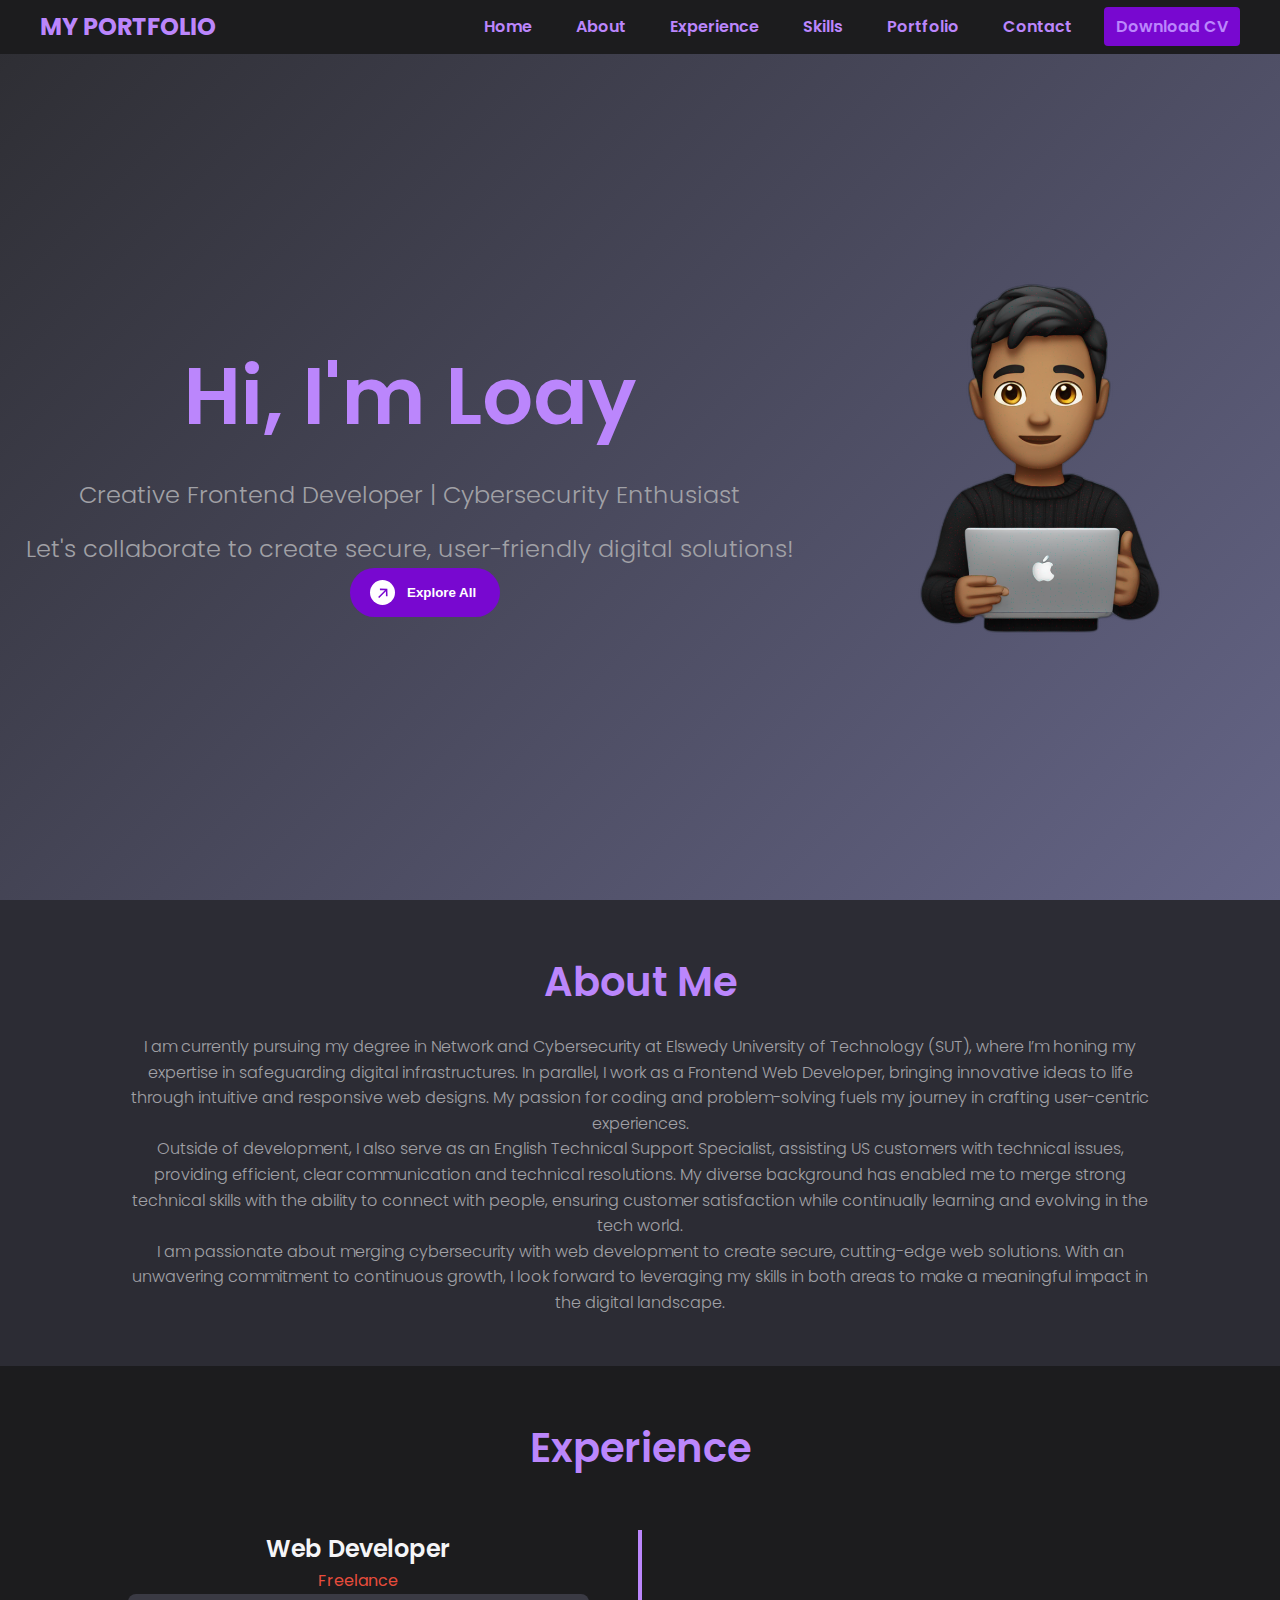
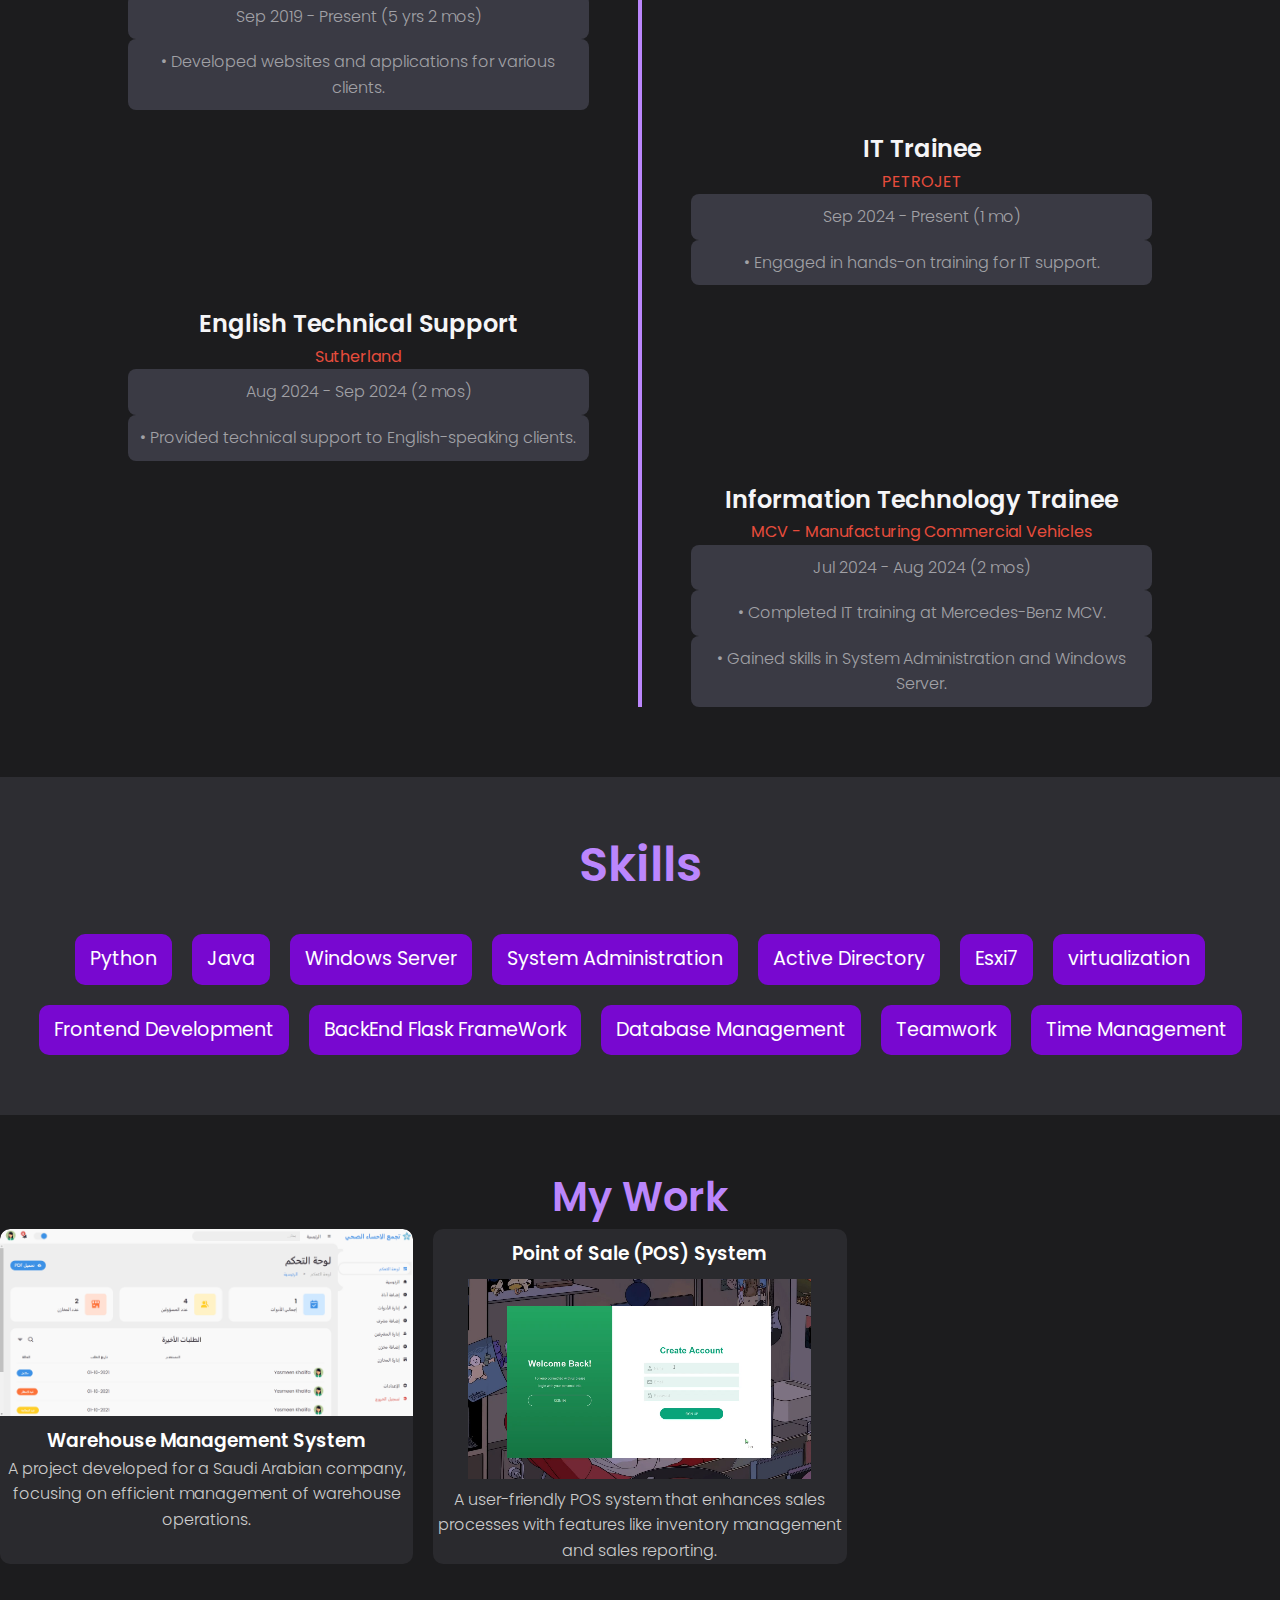
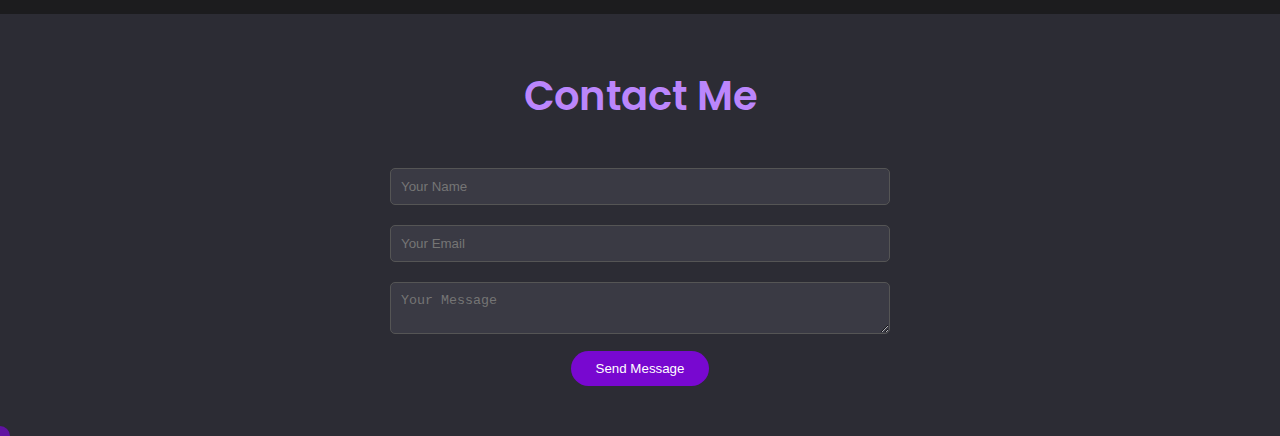
<file: index.html>
<!DOCTYPE html>
<html lang="en">

<head>
  <meta charset="UTF-8">
  <meta name="viewport" content="width=device-width, initial-scale=1.0">
  <title>Loay | Portfolio</title>
  <link href="https://fonts.googleapis.com/css2?family=Poppins:wght@300;600&display=swap" rel="stylesheet">
  <link rel="stylesheet" href="styles.css">
  <style>
    .cursor {
      position: fixed;
      width: 20px;
      height: 20px;
      background-color: rgba(120, 8, 208, 0.7);
      border-radius: 50%;
      pointer-events: none;
      transform: translate(-50%, -50%);
      transition: background-color 0.3s;
    }

    body {
      cursor: none;
    }

    .cursor:hover {
      background-color: rgba(255, 0, 0, 0.7);
    }
  </style>
</head>

<body>
  <!-- Page Navbar -->
  <nav id="navbar">
    <div class="nav-container">
      <a class="logo" href="#">My Portfolio</a>
      <div class="hamburger" id="hamburger">
        <div></div>
        <div></div>
        <div></div>
      </div>
      <ul class="nav-links" id="nav-links">
        <li><a href="#hero">Home</a></li>
        <li><a href="#about">About</a></li>
        <li><a href="#experience">Experience</a></li>
        <li><a href="#skills">Skills</a></li>
        <li><a href="#portfolio">Portfolio</a></li>
        <li><a href="#contact">Contact</a></li>
        <li><a class="nav-btn" href="#">Download CV</a></li>
      </ul>
    </div>
  </nav>


  <!-- Hero -->
  <section id="hero">
    <div class="hero-content">
      <h1>Hi, I'm <span>Loay</span></h1>
      <p>Creative Frontend Developer | Cybersecurity Enthusiast</p>
      <p>Let's collaborate to create secure, user-friendly digital solutions!</p>

      <button class="button" style="--clr: #7808d0">
        <span class="button__icon-wrapper">
          <svg viewBox="0 0 14 15" fill="none" xmlns="http://www.w3.org/2000/svg" class="button__icon-svg" width="10">
            <path
              d="M13.376 11.552l-.264-10.44-10.44-.24.024 2.28 6.96-.048L.2 12.56l1.488 1.488 9.432-9.432-.048 6.912 2.304.024z"
              fill="currentColor"></path>
          </svg>
          <svg viewBox="0 0 14 15" fill="none" width="10" xmlns="http://www.w3.org/2000/svg"
            class="button__icon-svg button__icon-svg--copy">
            <path
              d="M13.376 11.552l-.264-10.44-10.44-.24.024 2.28 6.96-.048L.2 12.56l1.488 1.488 9.432-9.432-.048 6.912 2.304.024z"
              fill="currentColor"></path>
          </svg>
        </span>
        Explore All
      </button>
    </div>

    <div class="hero-image">
      <img src="memoji.png" alt="Memoji Image">
    </div>
  </section>


  <!-- About  -->
  <section id="about">
    <h2>About Me</h2>
    <p>
      I am currently pursuing my degree in Network and Cybersecurity at Elswedy University of Technology (SUT), where
      I’m honing my expertise in safeguarding digital infrastructures. In parallel, I work as a Frontend Web Developer,
      bringing innovative ideas to life through intuitive and responsive web designs. My passion for coding and
      problem-solving fuels my journey in crafting user-centric experiences.
    </p>
    <p>
      Outside of development, I also serve as an English Technical Support Specialist, assisting US customers with
      technical issues, providing efficient, clear communication and technical resolutions. My diverse background has
      enabled me to merge strong technical skills with the ability to connect with people, ensuring customer
      satisfaction while continually learning and evolving in the tech world.
    </p>
    <p>
      I am passionate about merging cybersecurity with web development to create secure, cutting-edge web solutions.
      With an unwavering commitment to continuous growth, I look forward to leveraging my skills in both areas to make a
      meaningful impact in the digital landscape.
    </p>
  </section>

  <!-- Experience -->
  <section id="experience">
    <h2>Experience</h2>
    <div class="timeline">
      <div class="timeline-item ">
        <div class="timeline-content">
          <h3>Web Developer</h3>
          <span class="company-name">Freelance</span>
          <p class="date">Sep 2019 - Present (5 yrs 2 mos)</p>
          <p>• Developed websites and applications for various clients.</p>
        </div>
      </div>
      <div class="timeline-item">
        <div class="timeline-content">
          <h3>IT Trainee</h3>
          <span class="company-name">PETROJET</span>
          <p class="date">Sep 2024 - Present (1 mo)</p>
          <p>• Engaged in hands-on training for IT support.</p>
        </div>
      </div>
      <div class="timeline-item">
        <div class="timeline-content">
          <h3>English Technical Support</h3>
          <span class="company-name">Sutherland</span>
          <p class="date">Aug 2024 - Sep 2024 (2 mos)</p>
          <p>• Provided technical support to English-speaking clients.</p>
        </div>
      </div>
      <div class="timeline-item">
        <div class="timeline-content">
          <h3>Information Technology Trainee</h3>
          <span class="company-name">MCV - Manufacturing Commercial Vehicles</span>
          <p class="date">Jul 2024 - Aug 2024 (2 mos)</p>
          <p>• Completed IT training at Mercedes-Benz MCV.</p>
          <p>• Gained skills in System Administration and Windows Server.</p>
        </div>
      </div>
    </div>
  </section>

  <!-- Skills -->
  <section id="skills">
    <h2>Skills</h2>
    <ul class="skills-list">
      <li>Python</li>
      <li>Java</li>
      <li>Windows Server</li>
      <li>System Administration</li>
      <li>Active Directory</li>
      <li>Esxi7</li>
      <li>virtualization</li>
      <li>Frontend Development</li>
      <li>BackEnd Flask FrameWork</li>
      <li>Database Management</li>
      <li>Teamwork</li>
      <li>Time Management</li>
    </ul>
  </section>


  <!-- Portfolio  -->
  <section id="portfolio">
    <h2>My Work</h2>
    <div class="portfolio-grid">
      <!-- Warehouse Management  -->
      <div class="portfolio-item">
        <img src="image.png" alt="Warehouse Management System">
        <h3>Warehouse Management System</h3>
        <p>A project developed for a Saudi Arabian company, focusing on efficient management of warehouse operations.
        </p>
      </div>

      <!-- POS System  -->
      <div class="portfolio-item">
        <h3>Point of Sale (POS) System</h3>
        <video class="pos-video" muted>
          <source src="video.mp4" type="video/mp4">
          Your browser does not support the video tag.
        </video>
        <p>A user-friendly POS system that enhances sales processes with features like inventory management and sales
          reporting.</p>
      </div>
    </div>
  </section>


  <!-- Contact  -->
  <section id="contact">
    <h2>Contact Me</h2>
    <form>
      <input type="text" name="name" placeholder="Your Name" required>
      <input type="email" name="email" placeholder="Your Email" required>
      <textarea name="message" placeholder="Your Message" required></textarea>
      <button type="submit">Send Message</button>
    </form>
  </section>

  <script src="scripts.js"></script>
  <script>
    document.addEventListener('DOMContentLoaded', function () {

      const skillBars = document.querySelectorAll('.skill-progress div');
      skillBars.forEach(bar => {
        bar.style.setProperty('--skill-width', bar.dataset.width);
      });


      const smoothScroll = (target) => {
        document.querySelector(target).scrollIntoView({
          behavior: 'smooth',
        });
      };


      document.querySelectorAll('a[href^="#"]').forEach(anchor => {
        anchor.addEventListener('click', function (e) {
          e.preventDefault();
          smoothScroll(this.getAttribute('href'));
        });
      });


      const exploreButton = document.querySelector('.button');
      exploreButton.addEventListener('click', function () {
        smoothScroll('#experience');
      });
    });
  </script>
</body>

</html>
</file>
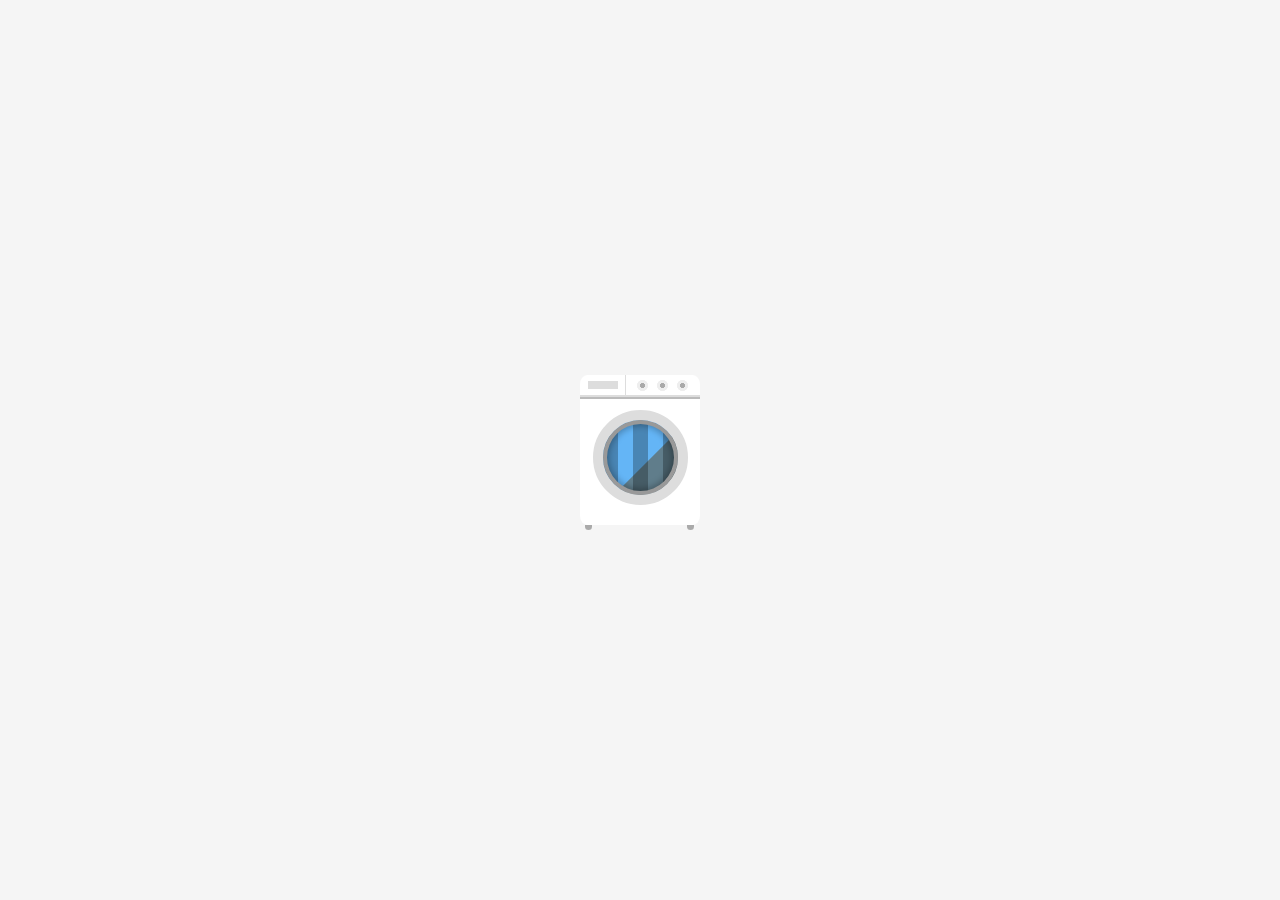
<file: looder.html>
<!DOCTYPE html>
<html lang="en">
<head>
  <meta charset="UTF-8">
  <meta name="viewport" content="width=device-width, initial-scale=1.0">
  <title>Loader</title>
  <style>
    /* From Uiverse.io by Shoh2008 */
    body, html {
      margin: 0;
      padding: 0;
      height: 100%;
      display: flex;
      justify-content: center;
      align-items: center;
      background-color: #f5f5f5;
      overflow: hidden;
    }

    .loader {
      width: 120px;
      height: 150px;
      background-color: #fff;
      background-repeat: no-repeat;
      background-image: linear-gradient(#ddd 50%, #bbb 51%),
        linear-gradient(#ddd, #ddd), linear-gradient(#ddd, #ddd),
        radial-gradient(ellipse at center, #aaa 25%, #eee 26%, #eee 50%, #0000 55%),
        radial-gradient(ellipse at center, #aaa 25%, #eee 26%, #eee 50%, #0000 55%),
        radial-gradient(ellipse at center, #aaa 25%, #eee 26%, #eee 50%, #0000 55%);
      background-position: 0 20px, 45px 0, 8px 6px, 55px 3px, 75px 3px, 95px 3px;
      background-size: 100% 4px, 1px 23px, 30px 8px, 15px 15px, 15px 15px, 15px 15px;
      position: relative;
      border-radius: 6%;
      animation: shake 3s ease-in-out infinite;
      transform-origin: 60px 180px;
    }

    .loader:before {
      content: "";
      position: absolute;
      left: 5px;
      top: 100%;
      width: 7px;
      height: 5px;
      background: #aaa;
      border-radius: 0 0 4px 4px;
      box-shadow: 102px 0 #aaa;
    }

    .loader:after {
      content: "";
      position: absolute;
      width: 95px;
      height: 95px;
      left: 0;
      right: 0;
      margin: auto;
      bottom: 20px;
      background-color: #bbdefb;
      background-image: linear-gradient( to right, #0004 0%, #0004 49%, #0000 50%, #0000 100% ),
        linear-gradient(135deg, #64b5f6 50%, #607d8b 51%);
      background-size: 30px 100%, 90px 80px;
      border-radius: 50%;
      background-repeat: repeat, no-repeat;
      background-position: 0 0;
      box-sizing: border-box;
      border: 10px solid #DDD;
      box-shadow: 0 0 0 4px #999 inset, 0 0 6px 6px #0004 inset;
      animation: spin 3s ease-in-out infinite;
    }

    @keyframes spin {
      0% {
        transform: rotate(0deg)
      }

      50% {
        transform: rotate(360deg)
      }

      75% {
        transform: rotate(750deg)
      }

      100% {
        transform: rotate(1800deg)
      }
    }

    @keyframes shake {
      65%, 80%, 88%, 96% {
        transform: rotate(0.5deg)
      }

      50%, 75%, 84%, 92% {
        transform: rotate(-0.5deg)
      }

      0%, 50%, 100% {
        transform: rotate(0)
      }
    }

    /* Smooth fade out */
    .fade-out {
      animation: fadeOut 1s ease-in-out forwards;
    }

    @keyframes fadeOut {
      from {
        opacity: 1;
      }
      to {
        opacity: 0;
      }
    }
  </style>
</head>
<body>

  <div class="loader"></div>

  <script>
    setTimeout(() => {
      document.body.classList.add('fade-out');
      setTimeout(() => {
        window.location.href = 'index.html';
      }, 1000); 
    }, 3000);
  </script>

</body>
</html>
</file>
<file: styles.css>
* {
  margin: 0;
  padding: 0;
  box-sizing: border-box;
}

body {
  font-family: 'Poppins', sans-serif;
  background-color: #1c1c1e;
  color: #d1d1d1;
  line-height: 1.6;
}

h1,
h2,
h3 {
  font-weight: 600;
  color: #f5f5f7;
}

p {
  font-weight: 300;
  color: #a1a1a6;
}

a {
  text-decoration: none;
  color: #bb86fc;
}

a:hover {
  color: #d1d1d1;
}

.button {
  line-height: 1;
  text-decoration: none;
  display: inline-flex;
  border: none;
  cursor: pointer;
  align-items: center;
  gap: 0.75rem;
  background-color: var(--clr);
  color: #fff;
  border-radius: 10rem;
  font-weight: 600;
  padding: 0.75rem 1.5rem;
  padding-left: 20px;
  white-space: nowrap;
  overflow: hidden;
  text-overflow: ellipsis;
  transition: background-color 0.3s;

  position: absolute;
  left: 350px;
  /* Adjust the value as needed */

}

.button__icon-wrapper {
  flex-shrink: 0;
  width: 25px;
  height: 25px;
  position: relative;
  color: var(--clr);
  background-color: #fff;
  border-radius: 50%;
  display: grid;
  place-items: center;
  overflow: hidden;
}


.button:hover {
  background-color: #000000;
}

.button:hover .button__icon-wrapper {
  color: #000;
}

.button__icon-svg--copy {
  position: absolute;
  transform: translate(-150%, 150%);
}

.button:hover .button__icon-svg:first-child {
  transition: transform 0.3s ease-in-out;
  transform: translate(150%, -150%);
}

.button:hover .button__icon-svg--copy {
  transition: transform 0.3s ease-in-out 0.1s;
  transform: translate(0);
}


/* Hero */
#hero {
  height: 100vh;
  background: linear-gradient(135deg, #2d2d32, #656587);
  display: flex;
  align-items: center;
  justify-content: center;
  text-align: center;
  color: #fff;
}

#hero h1 {
  font-size: 5rem;
  color: #bb86fc;
}

#hero p {
  font-size: 1.5rem;
  margin-top: 1rem;
}

#hero .btn {
  background-color: #bb86fc;
  color: #fff;
  border-radius: 30px;
}

#hero .btn.secondary {
  background-color: #7808d0;
}

#hero .btn:hover {
  background-color: #5e06b0;
}

.hero-image {
  flex: 0.9;
  display: flex;
  justify-content: right;

  align-items: right;
}

.hero-image img {
  max-width: 90%;
  height: auto;
  border-radius: 60%;
}

@media (max-width: 768px) {
  .hero-content {
    flex-direction: column;
  }

  .hero-image {
    margin-top: 20px;
  }
}

/* About */
#about {
  padding: 50px 0;
  background-color: #2c2c34;
  text-align: center;
}

#about h2 {
  font-size: 2.5rem;
  color: #bb86fc;
  margin-bottom: 20px;
}

#about p {
  font-size: 1rem;
  width: 80%;
  margin: 0 auto;
  color: #a1a1a6;
}

/* Timeline */
#experience {
  padding: 50px 0;
  background-color: #1c1c1e;
  text-align: center;
}

#experience h2 {
  font-size: 2.5rem;
  margin-bottom: 50px;
  color: #bb86fc;
}

.timeline {
  position: relative;
  margin: 0 auto;
  padding: 0;
  max-width: 80%;
}

.timeline::before {
  content: '';
  position: absolute;
  width: 4px;
  background-color: #bb86fc;
  top: 0;
  bottom: 0;
  left: 50%;
  margin-left: -2px;
}

.timeline-item {
  position: relative;
  margin: 20px 0;
  width: 45%;
}

.timeline-item h3 {
  font-size: 1.5rem;
}

.timeline-item span {
  color: #e74c3c;
}

.timeline-item:nth-child(even) {
  left: 55%;
}

.timeline-item p {
  background-color: #3a3a44;
  padding: 10px;
  border-radius: 8px;
}

.timeline-item::before {
  content: '';
  position: center;
  width: 20px;
  height: 20px;
  background-color: #bb86fc;
  border-radius: 50%;
  top: 10px;
}

.timeline-item:nth-child(even)::before {
  left: -10px;
}


/* Skills  */
#skills {
  padding: 50px 20px;
  background-color: #2d2d32;
  color: #fff;
  text-align: center;
}

#skills h2 {
  font-size: 3rem;
  color: #bb86fc;
  margin-bottom: 20px;
}

.skills-list {
  list-style-type: none;
  padding: 0;
  display: flex;
  flex-wrap: wrap;
  justify-content: center;
}

.skills-list li {
  background-color: #7808d0;
  border-radius: 10px;
  padding: 10px 15px;
  margin: 10px;
  font-size: 1.2rem;
  transition: background-color 0.3s;
}

.skills-list li:hover {
  background-color: #5e06b0;
}

@keyframes loadSkill {
  to {
    width: var(--skill-width);
  }
}

/* Portfolio */
#portfolio {
  padding: 50px 0;
  background-color: #1c1c1e;
  text-align: center;
}

#portfolio h2 {
  font-size: 2.5rem;
  color: #bb86fc;
}

.portfolio-grid {
  display: grid;
  grid-template-columns: repeat(3, 1fr);
  gap: 20px;
}

.portfolio-item {
  position: relative;
  overflow: hidden;
  cursor: pointer;
  background-color: #2a2a2e;
  border-radius: 10px;
  transition: transform 0.3s;
}

.portfolio-item:hover {
  transform: scale(1.05);
}

.portfolio-item img {
  width: 100%;
  display: block;
  border-radius: 10px 10px 0 0;
}

.portfolio-item h3 {
  color: #fff;
  margin-top: 10px;
}

.portfolio-item p {
  color: #ccc;
}


.portfolio-item:hover .hover-overlay {
  opacity: 1;
}

.pos-video {
  width: 100%;
  height: 200px;
  border-radius: 10px;
  margin-top: 10px;
}


@media (max-width: 768px) {
  .portfolio-grid {
    grid-template-columns: 1fr;
  }
}



/* Contact */
#contact {
  padding: 50px 0;
  background-color: #2c2c34;
  text-align: center;
}

#contact h2 {
  font-size: 2.5rem;
  margin-bottom: 30px;
  color: #bb86fc;
}

#contact form {
  max-width: 500px;
  margin: 0 auto;
}

#contact input,
#contact textarea {
  width: 100%;
  padding: 10px;
  margin: 10px 0;
  background-color: #3a3a44;
  border: 1px solid #555;
  border-radius: 5px;
  color: #d1d1d1;
}

#contact button {
  padding: 10px 25px;
  background-color: #7808d0;
  color: white;
  border: none;
  cursor: pointer;
  transition: background-color 0.3s ease;
  border-radius: 25px;
}

#contact button:hover {
  background-color: #5e06b0;
}

/* Navbar  */
nav {
  position: fixed;
  width: 100%;
  top: 0;
  left: 0;
  z-index: 1000;
  background: #1c1c1e;
  padding: 8px;
}

nav.scrolled {
  background: #2c2c34;
}

.nav-container {
  display: flex;
  justify-content: space-between;
  align-items: center;
  max-width: 1200px;
  margin: 0 auto;
}

.logo {
  font-size: 24px;
  font-weight: bold;
  color: #bb86fc;
  text-transform: uppercase;
}

.nav-links {
  display: flex;
  gap: 20px;
  list-style: none;
  padding: 0;
  margin: 0;
}

.nav-links a {
  text-decoration: none;
  color: #bb86fc;
  font-weight: 600;
  padding: 8px 12px;
  transition: color 0.3s;
}

.nav-links a:hover {
  color: #d1d1d1;
}

.nav-btn {
  padding: 10px 20px;
  background-color: #7808d0;
  color: #fff;
  border: none;
  border-radius: 4px;
  cursor: pointer;
  font-weight: 600;
  transition: background-color 0.3s;
}

.nav-btn:hover {
  background-color: #5e06b0;
}

/* Responsive Menu */
.hamburger {
  display: none;
  flex-direction: column;
  cursor: pointer;
  z-index: 1001;
}

.hamburger div {
  width: 25px;
  height: 3px;
  background-color: #d1d1d1;
  margin: 4px;
  transition: 0.3s;
}

@media (max-width: 768px) {
  .nav-links {
    position: fixed;
    top: 0;
    right: -100%;
    height: 100%;
    background-color: #2c2c34;
    flex-direction: column;
    justify-content: center;
    align-items: center;
    transition: right 0.3s ease;
  }

  .nav-links.active {
    right: 0;
  }

  .hamburger {
    display: flex;
  }

  .nav-links a {
    font-size: 1.5rem;
    padding: 1rem;
  }

  .nav-btn {
    margin-top: 20px;
  }

  .hamburger.toggle .bar1 {
    transform: rotate(-45deg) translate(-5px, 6px);
  }

  .hamburger.toggle .bar2 {
    opacity: 0;
  }

  .hamburger.toggle .bar3 {
    transform: rotate(45deg) translate(-5px, -6px);
  }
}

/* Footer */
footer {
  padding: 20px 0;
  text-align: center;
  background-color: #1c1c1e;
  color: #d1d1d1;
}

footer p {
  font-size: 0.9rem;
}

footer a {
  color: #bb86fc;
  text-decoration: none;
  font-weight: 600;
}

footer a:hover {
  color: #fff;
}
</file>
